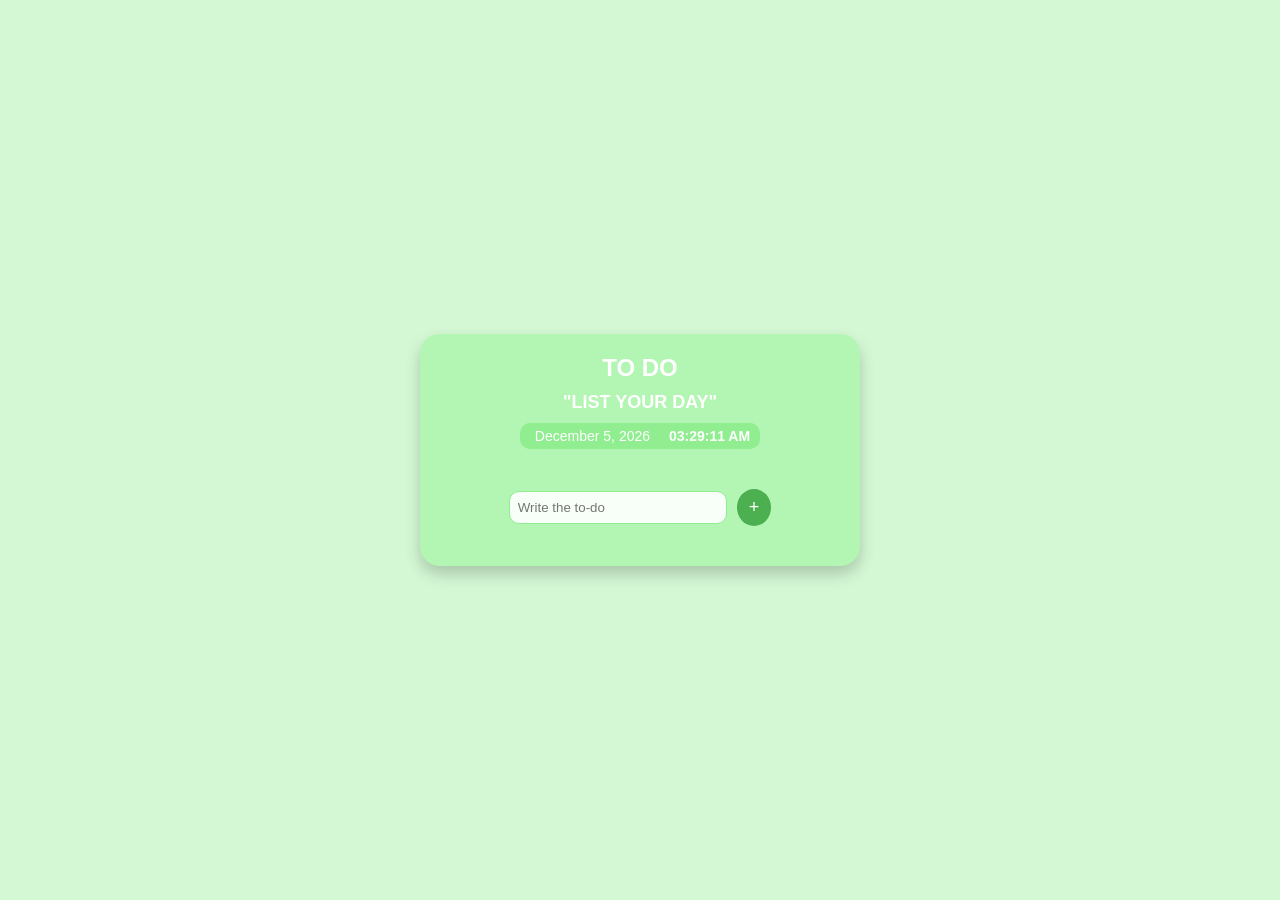
<file: Learning-Language-Webdev/WebDev-Practice/To_do_page/index.html>
<!DOCTYPE html>
<html lang="en">
<head>
  <meta charset="UTF-8">
  <meta name="viewport" content="width=device-width, initial-scale=1.0">
  <title>To-Do List</title>
  <link rel="stylesheet" href="styles.css">
</head>
<body>
  <div class="todo-container">
    <h1>TO DO</h1>
    <h2>"LIST YOUR DAY"</h2>

    <!-- Current Date and Time -->
    <div id="current-date-time">
      <span id="current-date"></span>
      <span id="current-time"></span>
    </div>

    <!-- Input Section -->
    <div class="todo-input">
      <input type="text" id="new-todo" placeholder="Write the to-do">
      <button id="add-btn">+</button>
    </div>

    <!-- To-Do List -->
    <ul id="todo-list"></ul>
  </div>

  <script>
    // Add To-Do Logic
    const addBtn = document.getElementById("add-btn");
    const newTodoInput = document.getElementById("new-todo");
    const todoList = document.getElementById("todo-list");

    function addTodo() {
      const todoText = newTodoInput.value.trim();
      if (todoText === "") return;

      // Create a new list item
      const listItem = document.createElement("li");
      listItem.className = "todo-item";

      // Add check button
      const checkBtn = document.createElement("button");
      checkBtn.className = "check-btn";
      checkBtn.innerHTML = "✔";
      checkBtn.addEventListener("click", () => {
        listItem.classList.toggle("completed");
      });

      // Add todo text
      const todoSpan = document.createElement("span");
      todoSpan.textContent = todoText;

      // Add delete button
      const deleteBtn = document.createElement("button");
      deleteBtn.className = "delete-btn";
      deleteBtn.innerHTML = "✖";
      deleteBtn.addEventListener("click", () => {
        listItem.remove();
      });

      // Append all elements to the list item
      listItem.appendChild(checkBtn);
      listItem.appendChild(todoSpan);
      listItem.appendChild(deleteBtn);

      // Append the list item to the list
      todoList.appendChild(listItem);

      // Clear the input field
      newTodoInput.value = "";
    }

    // Add button click event
    addBtn.addEventListener("click", addTodo);

    // Allow Enter key to add todos
    newTodoInput.addEventListener("keypress", (e) => {
      if (e.key === "Enter") {
        addTodo();
      }
    });

    // Display and Update Date and Time
    function updateDateTime() {
      const currentDateElement = document.getElementById("current-date");
      const currentTimeElement = document.getElementById("current-time");
      
      const now = new Date();
      
      // Format date (e.g., January 25, 2025)
      const options = { year: "numeric", month: "long", day: "numeric" };
      currentDateElement.textContent = now.toLocaleDateString(undefined, options);
      
      // Format time (e.g., 10:15 AM)
      const timeOptions = { hour: "2-digit", minute: "2-digit", second: "2-digit", hour12: true };
      currentTimeElement.textContent = now.toLocaleTimeString(undefined, timeOptions);
    }

    // Update time every second
    setInterval(updateDateTime, 1000);
    updateDateTime(); // Initial call to set date and time immediately
  </script>
</body>
</html>
</file>
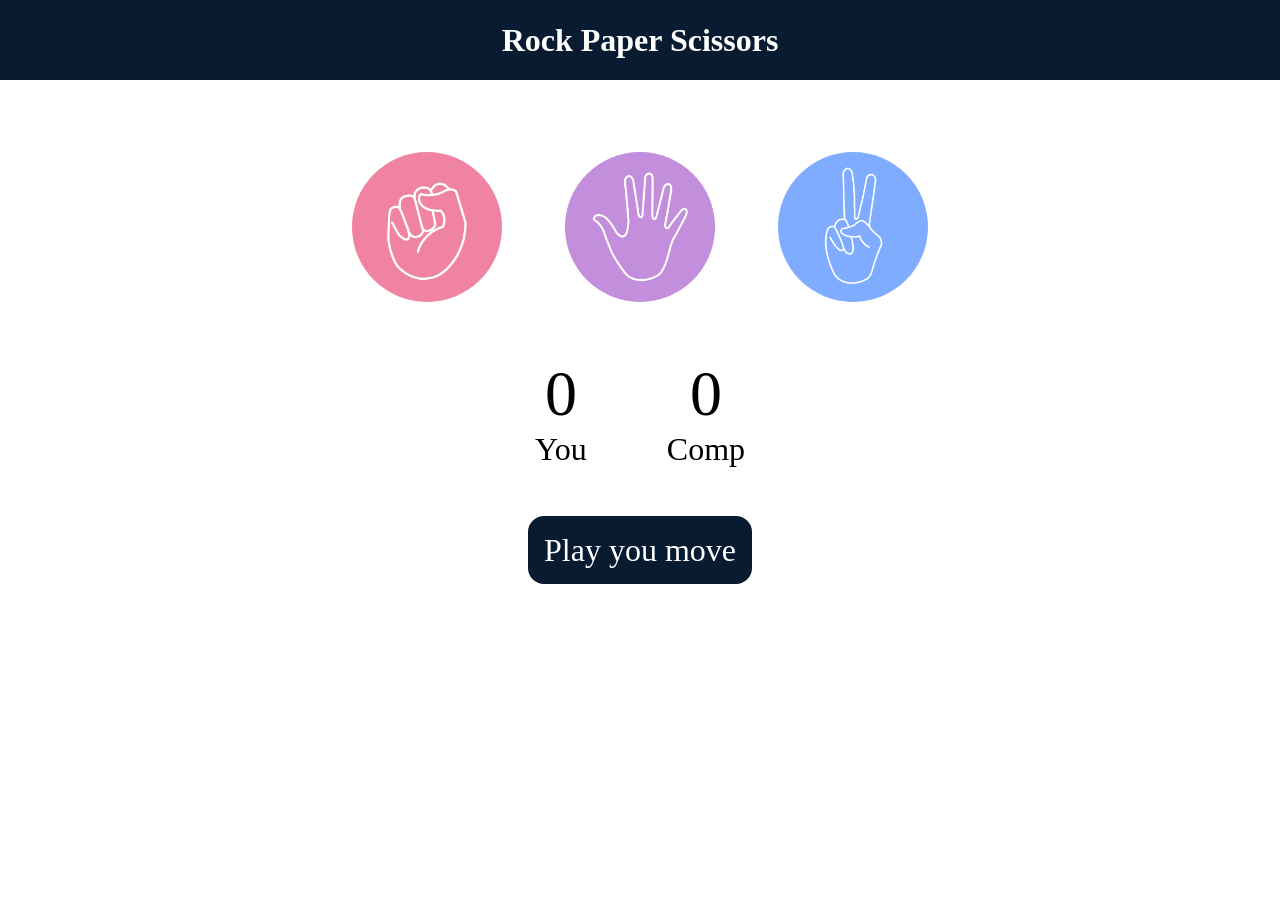
<file: Learning-Language-JavaScript/Lecture-Shradha-Khapra-Javascript/Lectures/lec10/index.html>
<!DOCTYPE html>
<html lang="en">
<head>
    <meta charset="UTF-8">
    <meta name="viewport" content="width=device-width, initial-scale=1.0">
    <title>Document</title>
    <link rel = "stylesheet" href = "style.css">
</head>
<body>
     <h1>Rock Paper Scissors</h1>
    <div class="choices">
        <div class="choice" id = "rock"> 
        <img src = "images/rock.png">
        </div>

        <div class="choice" id = "paper"> 
            <img src = "images/paper.png">
        </div>

        <div class="choice" id = "scissors"> 
            <img src = "images/scissors.png">
        </div>
    </div>

    <div class="score-board">
        <div class = "score">
            <p id= "user-score"> 0</p>
            <p>You</p>
        </div>
        <div class = "score">
            <p id= "comp-score"> 0</p>
            <p>Comp</p>
        </div>
    </div>

    <div class="msg-container">
        <p id = "msg">Play you move</p>
    </div>
    <script src ="app.js"> </script>
</body>
</html>
</file>
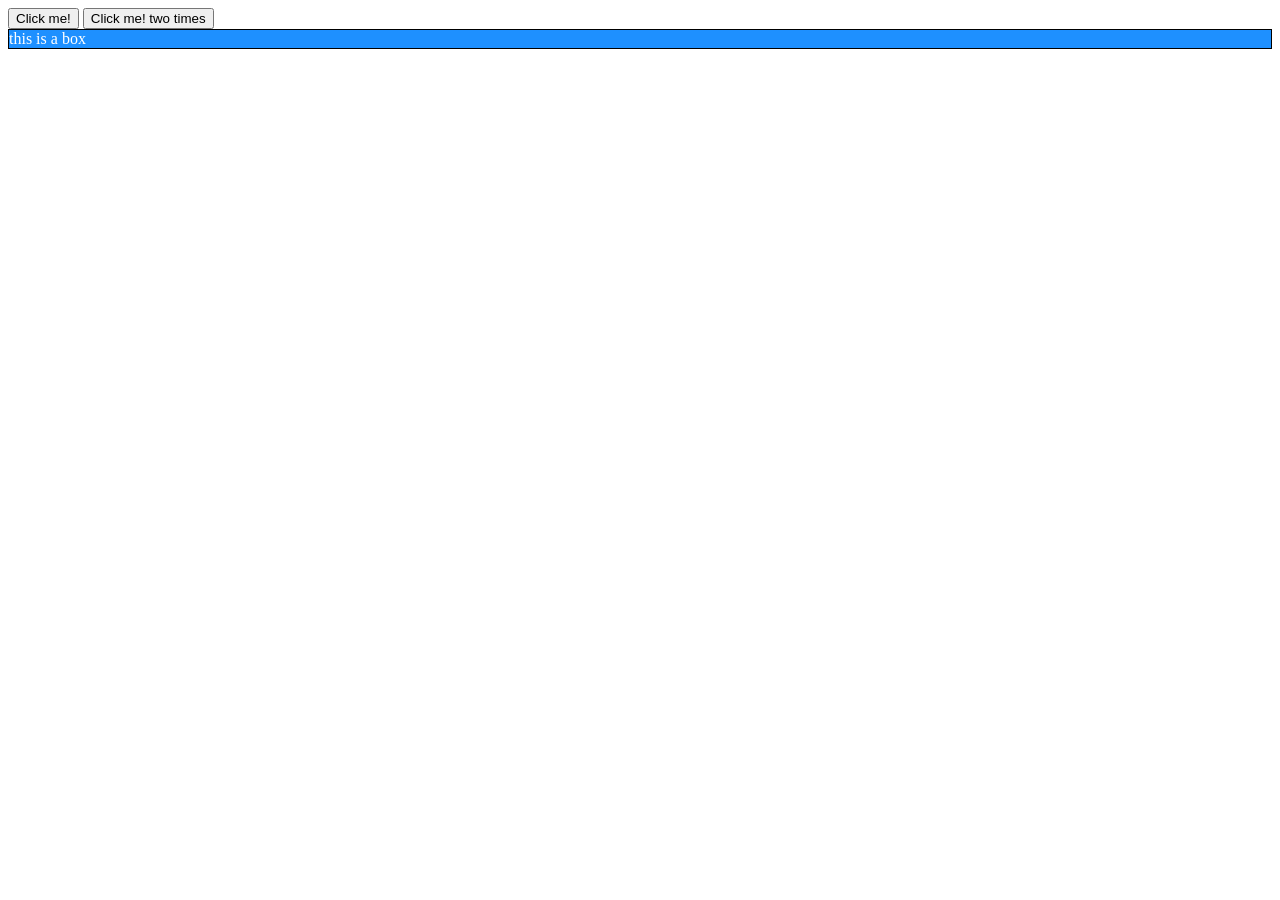
<file: Learning-Language-JavaScript/Lecture-Shradha-Khapra-Javascript/Lectures/lec8/index.html>
<!DOCTYPE html>
<html lang="en">
<head>
    <meta charset="UTF-8">
    <meta name="viewport" content="width=device-width, initial-scale=1.0">
    <title>Document</title>
    <link rel="stylesheet" href="lec8.css">
</head>
<body>
    <button id = button1>Click me!</button>
    <button id = btn2>Click me! two times</button> <!-- double click-->

    <div onmouseover="console.log('inside box')">
        this is a box
    </div>


    <script src = "lec8.js"> </script>
</body>
</html>
</file>
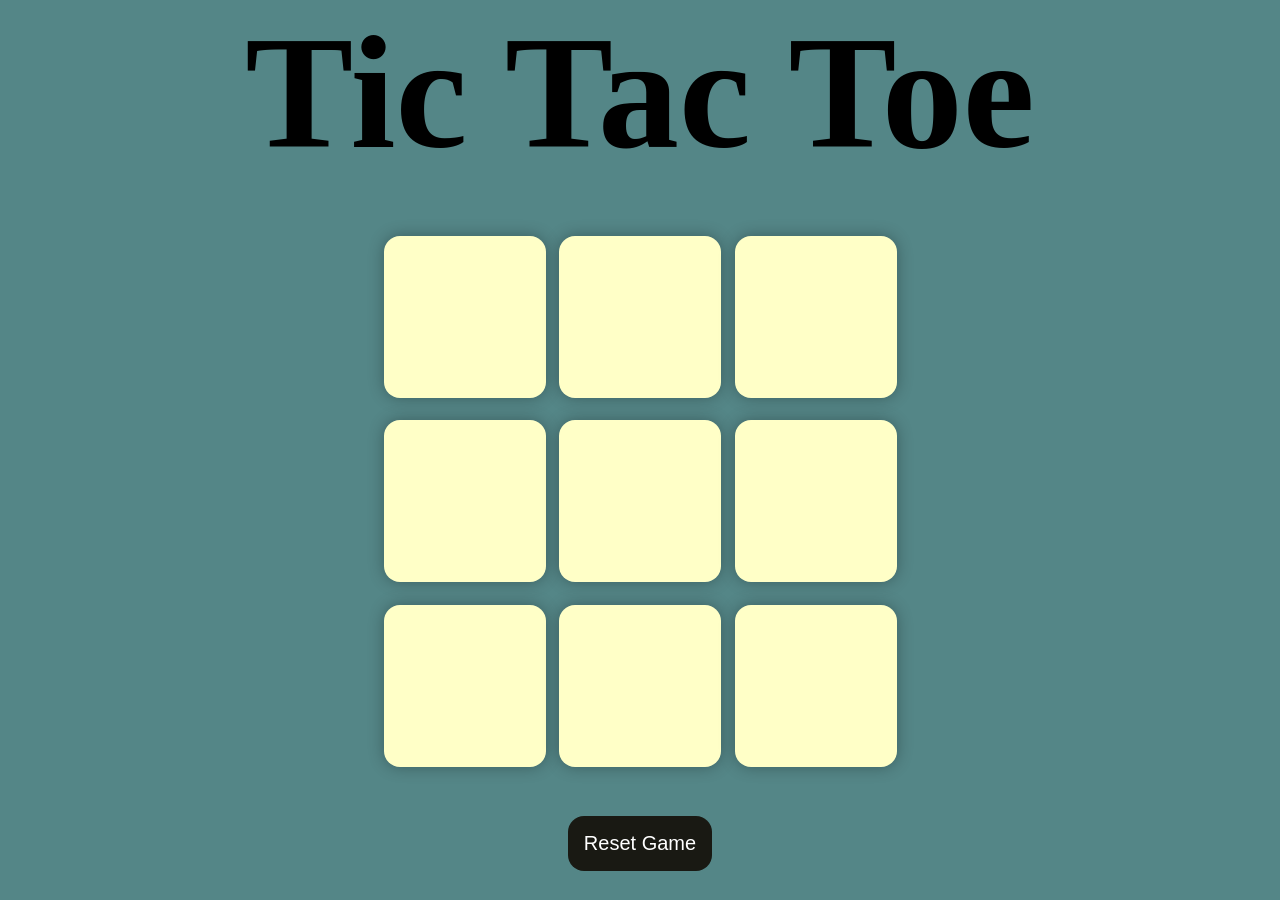
<file: Learning-Language-JavaScript/Lecture-Shradha-Khapra-Javascript/Lectures/lec9/index.html>
<!DOCTYPE html>
<html lang="en">
<head>
    <meta charset="UTF-8">
    <meta name="viewport" content="width=device-width, initial-scale=1.0">
    <title>Tic-Tac-Toe Game</title>
    <link rel="stylesheet" href="style.css">
</head>
<body>
    <!-- <div class="msg-container hide">
        <p id ="msg"> Winner</p>
        <button id = "new-btn"> New Game</button>
    </div> -->
    <main>
        <h1 id="main-heading">Tic Tac Toe</h1>

        <div class="msg-container hide">
        <p id ="msg"> Winner</p>
        <button id = "new-btn"> New Game</button>
       </div>

        <div class = "container">
            <div class = "game">
                <button class = "box"> </button>
                <button class = "box"> </button>
                <button class = "box"> </button>
                <button class = "box"> </button>
                <button class = "box"> </button>
                <button class = "box"> </button>
                <button class = "box"> </button>
                <button class = "box"> </button>
                <button class = "box"> </button>
            </div>
        </div>
        <button id = "reset-btn" class ="btn"> Reset Game</button>
    </main>
    <script src = "app.js"> </script>
</body>
</html>
</file>
<file: Learning-Language-Webdev/WebDev-Practice/To_do_page/styles.css>
/* styles.css */
body {
    font-family: Arial, sans-serif;
    background-color: #d4f8d4; /* Light green */
    margin: 0;
    display: flex;
    justify-content: center;
    align-items: center;
    height: 100vh;
  }
  
  .todo-container {
    text-align: center;
    background-color: #b3f5b3; /* Slightly darker green */
    border-radius: 20px; /* Rounded corners */
    padding: 20px;
    width: 400px;
    box-shadow: 0 8px 16px rgba(0, 0, 0, 0.2); /* Softer shadow */
  }
  
  h1 {
    font-size: 24px;
    color: #ffffff; /* White text */
    margin: 0;
  }
  
  h2 {
    font-size: 18px;
    color: #ffffff;
    margin: 10px 0;
  }
  
  #current-date {
    font-size: 14px;
    color: #ffffff;
    margin-bottom: 20px;
    background-color: #90ee90; /* Light green background */
    padding: 5px;
    border-radius: 10px;
  }
  
  .todo-input {
    margin: 20px 0;
    display: flex;
    justify-content: center;
    align-items: center;
  }
  
  #new-todo {
    padding: 8px;
    width: 200px;
    border: 1px solid #90ee90; /* Light green border */
    border-radius: 10px; /* Rounded corners */
    background-color: #f8fff8; /* Light cream background */
  }
  
  #add-btn {
    margin-left: 10px;
    padding: 8px 12px;
    background-color: #4caf50; /* Green */
    border: none;
    border-radius: 50%; /* Circular button */
    color: #ffffff;
    font-size: 18px;
    cursor: pointer;
  }
  
  #add-btn:hover {
    background-color: #45a049; /* Slightly darker green */
  }
  
  #todo-list {
    list-style-type: none;
    padding: 0;
  }
  
  .todo-item {
    display: flex;
    justify-content: space-between;
    align-items: center;
    background-color: #f8fff8; /* Light cream */
    margin: 5px 0;
    padding: 10px;
    border-radius: 10px; /* Rounded corners */
    box-shadow: 0 4px 8px rgba(0, 0, 0, 0.1); /* Subtle shadow */
  }
  
  .todo-item.completed span {
    text-decoration: line-through;
    color: #888; /* Faded text for completed tasks */
  }
  
  .check-btn {
    color: #4caf50; /* Green */
    font-size: 18px;
    border: none;
    background: none;
    cursor: pointer;
  }
  
  .delete-btn {
    color: #f44336; /* Red */
    font-size: 18px;
    border: none;
    background: none;
    cursor: pointer;
  }
  
  .check-btn:hover,
  .delete-btn:hover {
    transform: scale(1.2); /* Slight zoom on hover */
  }

  #current-date-time {
    font-size: 14px;
    color: #ffffff;
    margin-bottom: 20px;
    background-color: #90ee90; /* Light green background */
    padding: 5px 10px;
    border-radius: 10px;
    display: inline-block;
  }
  
  #current-time {
    margin-left: 10px;
    font-weight: bold; /* Highlight the time */
  }
</file>
<file: Learning-Language-JavaScript/Lecture-Shradha-Khapra-Javascript/Lectures/lec10/style.css>
*{
    margin: 0;
    padding: 0;
    text-align: center;
}

h1{
    background-color: #081b31; /*h1 heading background color*/
    color: #fff;
    height: 5rem;
    line-height: 5rem; /* heading is aligned in center  */
}

.choice{
    height: 165px;
    width: 165Px;
    border-radius: 50%;
    display: flex;
    justify-content: center;
    align-items: center;
}

.choices{
    display: flex;
    justify-content: center;
    align-items: center;
    gap: 3rem;
    margin-top: 4rem;
}

.choice:hover{
    cursor: pointer;
    background-color: #081b31;
}
img{
    height: 150px;
    width: 150px;
    object-fit: cover;
    border-radius: 50%;
}


.score-board{
    display: flex;
    justify-content: center;
    align-items: center;
    font-size: 2rem;
    margin-top: 3rem;
    gap: 5rem;
}

#user-score, #comp-score{
    font-size: 4rem;
}

.msg-container{
    margin-top: 4rem;
}
#msg{
    background-color: #081b31;
    color: #fff;
    /* height: 5rem; */
    font-size: 2rem;
    display: inline;
    padding: 1rem;
    border-radius: 1rem;
}
</file>
<file: Learning-Language-JavaScript/Lecture-Shradha-Khapra-Javascript/Lectures/lec8/lec8.css>
#button{
    background-color: aqua;
    color: brown;
}

div{
    height: 100 px;
    width: 100 px;
    background-color: dodgerblue;
    color: white;
    border: 1px solid black;
}
</file>
<file: Learning-Language-JavaScript/Lecture-Shradha-Khapra-Javascript/Lectures/lec9/style.css>
*{ /* general */
    margin: 0;
    padding: 0;
}

body{
    background-color: #548687;
    text-align: center;
}

.container{ /* class */
    height: 70vh;
    display: flex;
    justify-content: center;
    align-items: center;
}

.game{
    height: 60vmin;
    width: 60vmin;
    display: flex;
    flex-wrap: wrap;
    justify-content: center;
    align-items: center;
    gap: 1.5vmin;
}

.box{
    height: 18vmin;
    width: 18vmin;
    border-radius: 1rem;
    border: none;
    box-shadow: 0 0 1rem rgba(0,0,0,0.3);
    font-size: 8vmin;
    color: #B0413E;
    background-color: #ffffc7;
}

#reset-btn{
    padding: 1rem;
    font-size: 1.25rem;
    background-color: #191913;
    color: white;
    border-radius: 1rem;
    border: none;
}

#new-btn{
    padding: 1rem;
    font-size: 1.25rem;
    background-color: #191913;
    color: white;
    border-radius: 1rem;
    border: none;
}

#msg{
    color:#ffffc7;
    font-size: 5vmin;
} 

.msg-container{
    height: 100vmin;
    display: flex;
    justify-content: center;
    align-items: center;
    flex-direction: column;
    gap: 4rem;
}

.hide{
    display: none;
}

#main-heading{
    font-size: 18vmin;
}
</file>
